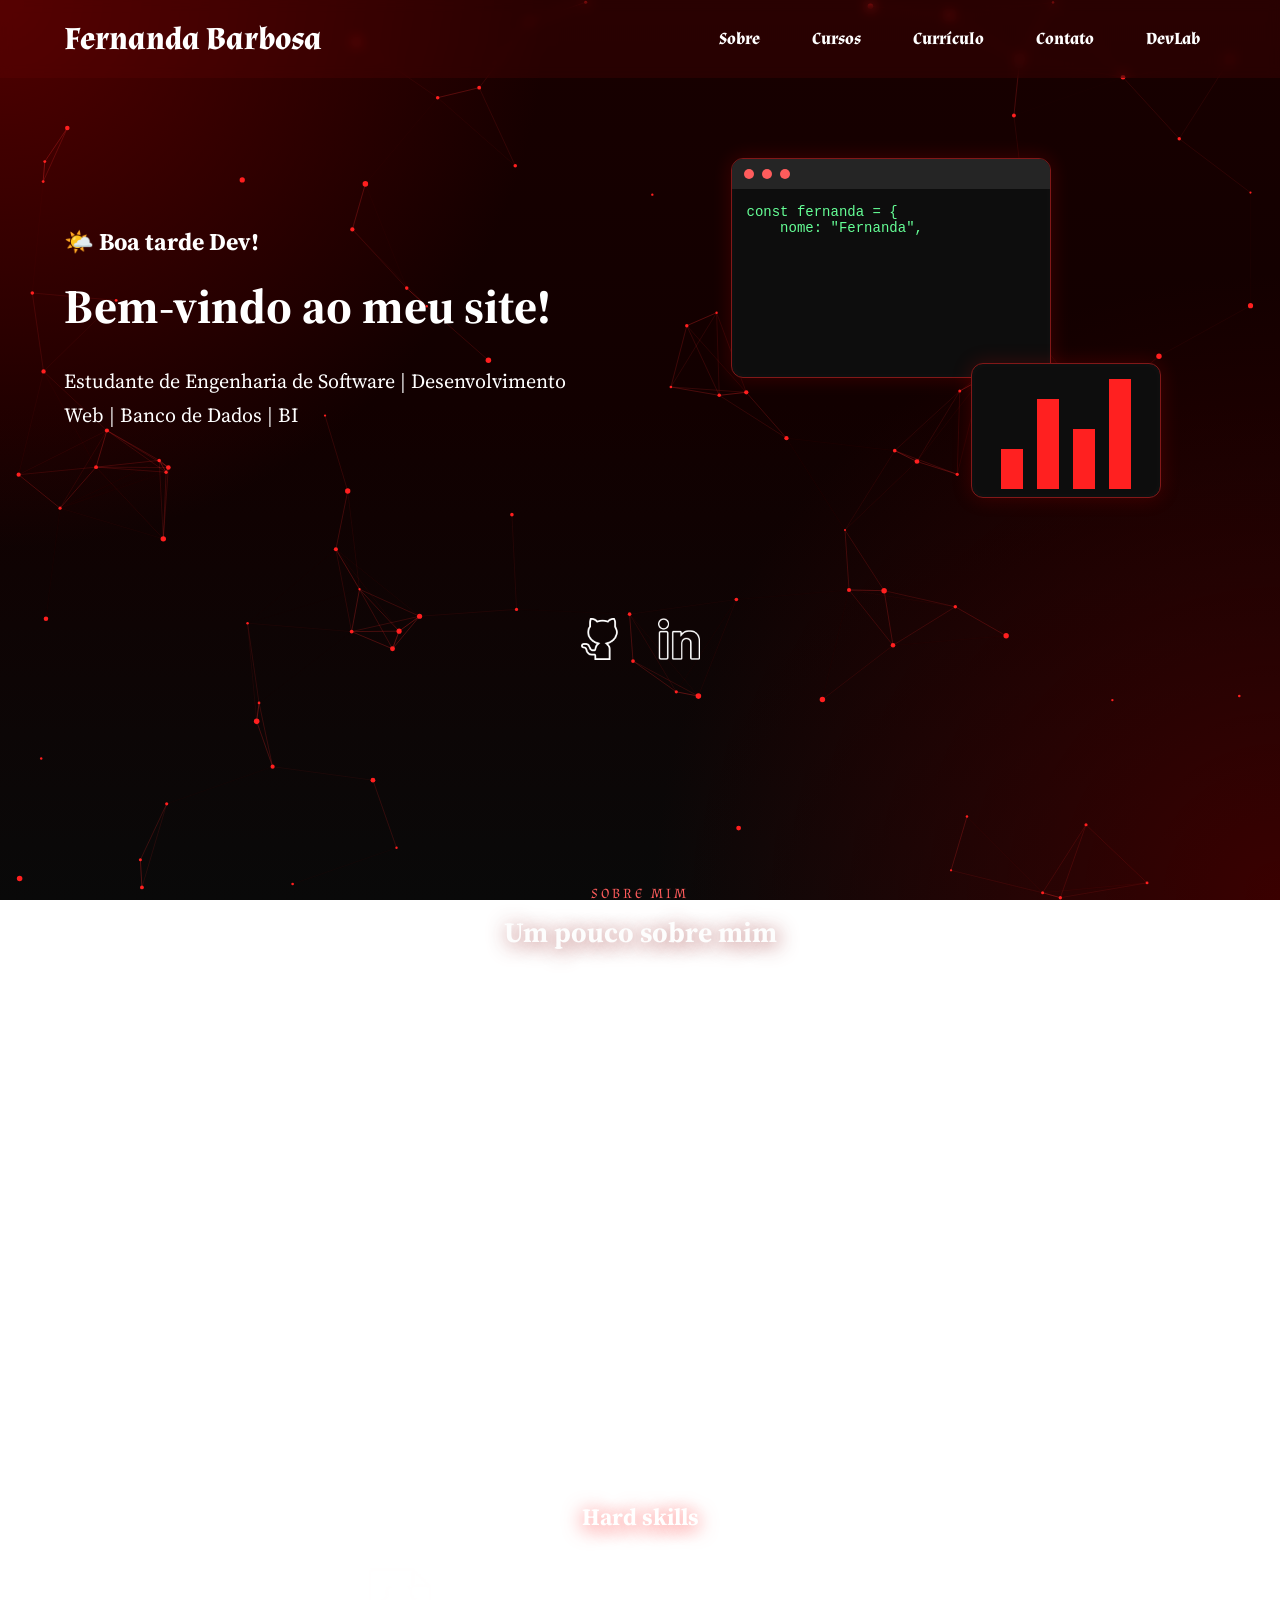
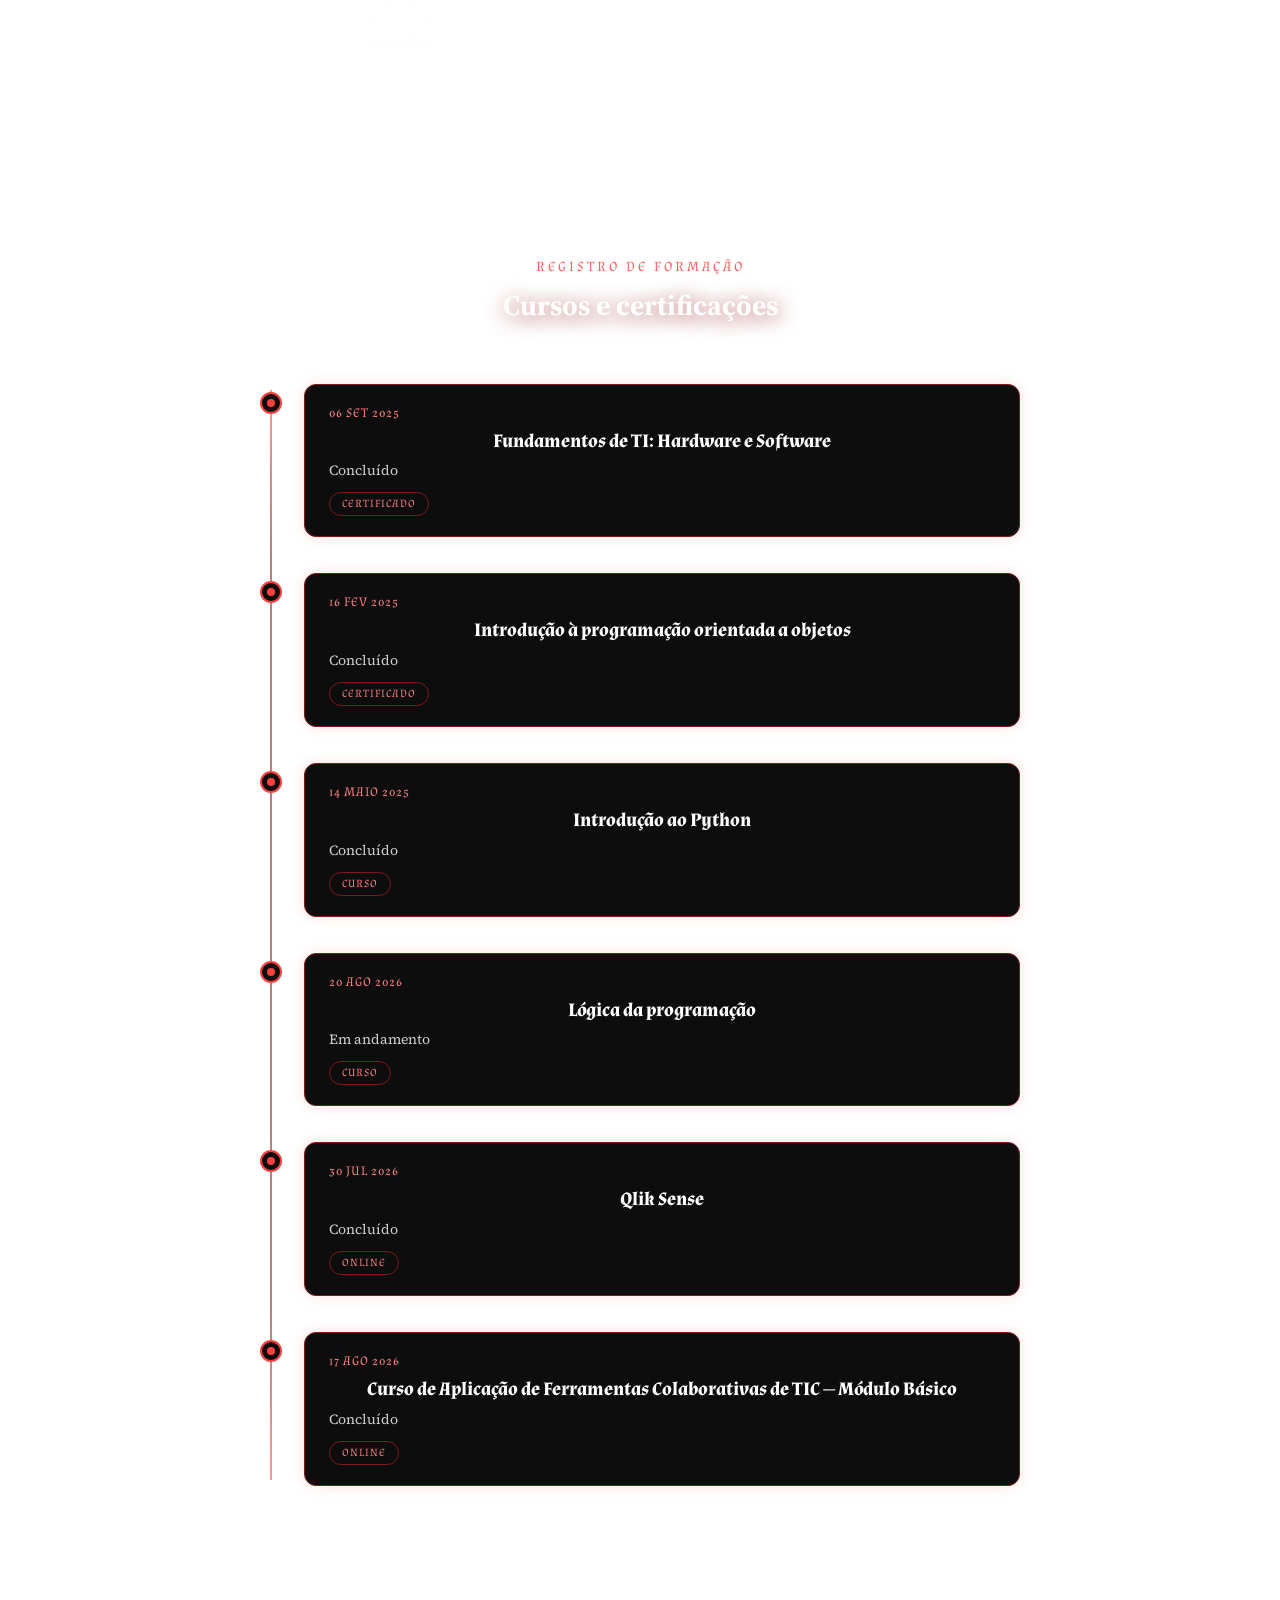
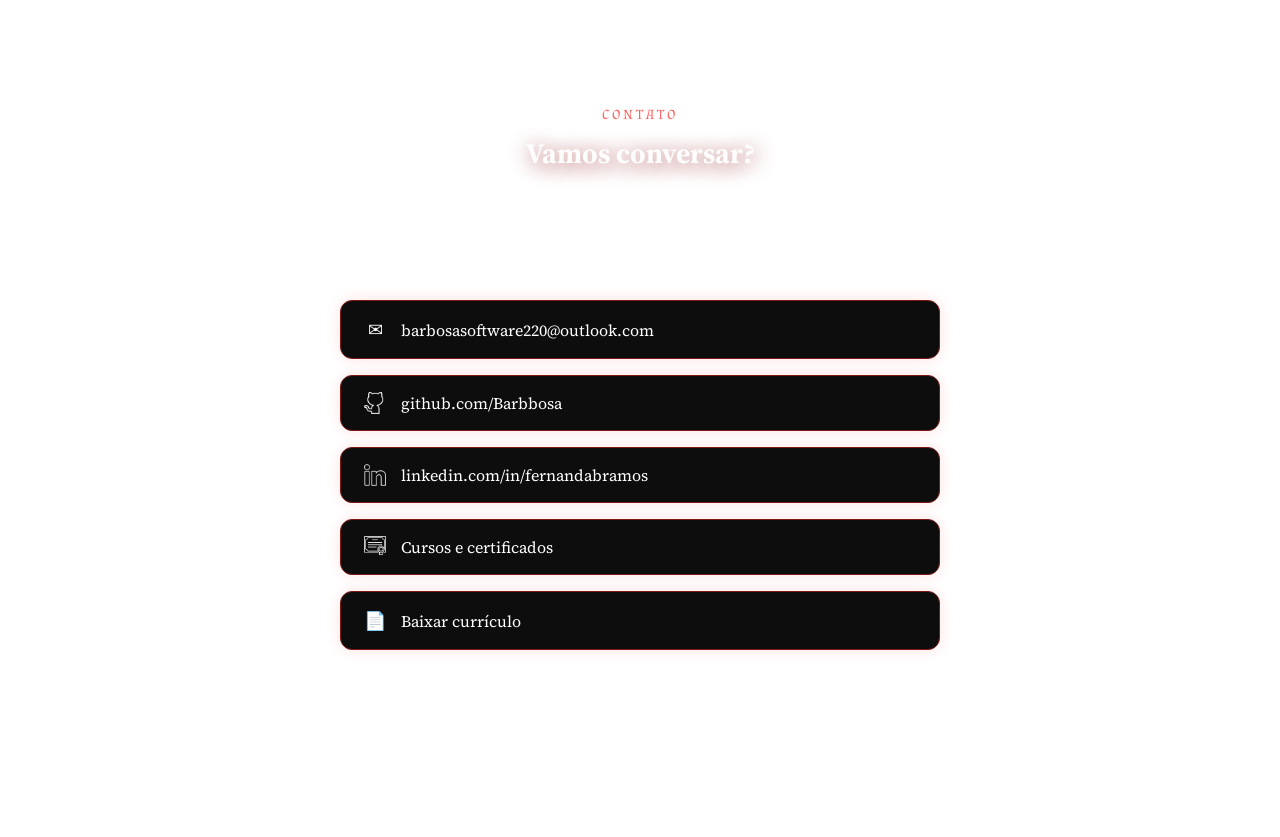
<file: index.html>
<!DOCTYPE html>
<html lang="pt-br">
<head>
    <meta charset="UTF-8">
    <meta name="viewport" content="width=device-width, initial-scale=1.0">
    <meta name="description" content="Bem-vindos à minha página pessoal!">
    <meta name="author" content="Fernanda B Ramos">
    <link rel="stylesheet" href="style.css">
    <title>Fernanda Barbosa</title>
</head>
<body>
    <!-- Fundo com partículas -->
    <canvas id="bg-particles"></canvas>
    <!-- Barra de navegação -->
    <nav class="navbar">
        <div class="logo">
            <h1><a href="#home">Fernanda Barbosa</a></h1>
        </div>
        <div class="menu" id="menu">
            <a href="#sobre">Sobre</a>
            <a href="#cursos">Cursos</a>
            <a href="curriculo/Fernanda_B_Ramos.pdf" target="_blank">Currículo</a>
            <a id="botão" href="#contato">Contato</a>
            <a href="devlab.html" target="_blank">DevLab</a>
        </div>
        <button class="menu-toggle" id="menuToggle" aria-label="Abrir menu" aria-expanded="false" aria-controls="menu">
            <span></span>
            <span></span>
            <span></span>
        </button>
    </nav>
    <!-- ==================== HOME ==================== -->
    <section id="home">
        <header class="header">
            <div class="headline">
                <h2 id="saudacao"></h2>
                <h2 class="titulo">Bem-vindo ao meu site!</h2>
                <p>Estudante de Engenharia de Software | Desenvolvimento Web | Banco de Dados | BI</p>
            </div>
            <div class="hero-right">
                <div class="hero-monitors">
                    <div class="monitor monitor-1">
                        <div class="monitor-top">
                            <span></span>
                            <span></span>
                            <span></span>
                        </div>
                        <pre id="typing"></pre>
                    </div>
                    <div class="monitor monitor-2">
                        <div class="dashboard">
                            <div class="bar b1"></div>
                            <div class="bar b2"></div>
                            <div class="bar b3"></div>
                            <div class="bar b4"></div>
                        </div>
                    </div>
                </div>
            </div>
        </header>
        <div class="socials">
            <a href="https://github.com/Barbbosa" target="_blank" rel="noopener noreferrer">
                <img src="logos.img/github (2).png" alt="GitHub">
            </a>
            <a href="https://www.linkedin.com/in/fernandabramos/" target="_blank" rel="noopener noreferrer">
                <img src="logos.img/linkedin.png" alt="LinkedIn">
            </a>
        </div>
    </section>
    <!-- ==================== SOBRE ==================== -->
    <section id="sobre">
        <p class="section-eyebrow">Sobre mim</p>
        <h2 class="section-title">Um pouco sobre mim</h2>
        <header>
            <div class="about">
                <div class="vida-pessoal">
                    <h3>Vida pessoal</h3>
                    <p class="aboutp">Tenho 22 anos e sou de Brasília-DF. Sempre fui uma pessoa curiosa e adoro aprender coisas novas, seja algo que faça parte do meu dia a dia ou um assunto totalmente diferente. Gosto de conhecer pessoas, trocar ideias e descobrir novas formas de fazer as coisas. Acredito que a vida fica muito mais interessante quando a gente está sempre aberto a viver novas experiências.</p>
                </div>
                <div class="vida-profissional">
                    <h3>Vida profissional</h3>
                    <p class="aboutp">Durante o ensino médio, descobri que queria seguir na área de tecnologia, um universo que sempre despertou minha curiosidade. Foi então que decidi cursar Engenharia de Software. Também fiz um curso de inglês, pois sempre gostei do idioma e reconheço a importância dele para a área de tecnologia. Atualmente, sou estudante de Engenharia de Software na UDF, atuo como analista e desenvolvedora com foco em banco de dados e programação, e continuo fazendo cursos além da faculdade para me aperfeiçoar. Estou sempre buscando aprender novas tecnologias, desenvolver minhas habilidades e adquirir novos conhecimentos para crescer profissionalmente.</p>
                </div>
            </div>
        </header>
        <!-- Hard skills -->
        <div class="hardskills">
            <div class="hardtitulo" style="font-size: 20px; text-shadow: 0 3px 20px rgb(255, 67, 67);">
                <h3>Hard skills</h3>
            </div>
            <div class="hardimg">
                <img style="max-width: 80px;" src="logos.img/html.png" alt="HTML">
                <img style="max-width: 80px;" src="logos.img/css.png" alt="CSS">
                <img style="max-width: 80px;" src="logos.img/js.png" alt="JavaScript">
                <img style="max-width: 80px;" src="logos.img/bd.png" alt="Banco de dados">
                <img style="max-width: 80px;" src="logos.img/qlik.png" alt="Qlik Sense">
                <img style="max-width: 80px;" src="logos.img/github (2).png" alt="GitHub">
                <img style="max-width: 80px;" src="logos.img/microsoft (1).png" alt="Microsoft">
            </div>
        </div>
    </section>
<!--=================TIMELINE DE CURSOS================ -->
<section id="cursos">
    <p class="section-eyebrow">Registro de formação</p>
    <h2 class="section-title">Cursos e certificações</h2>
    <div class="timeline">
        <!-- CURSO 1 -->
        <div class="timeline-item">
            <div class="timeline-node"></div>
            <div class="timeline-card">
                <span class="timeline-date">06 set 2025</span>
                <h3 class="timeline-title">Fundamentos de TI: Hardware e Software</h3>
                <p class="timeline-inst">Concluído</p>
                <span class="timeline-badge">Certificado</span>
            </div>
        </div>
        <!-- CURSO 2 -->
        <div class="timeline-item">
            <div class="timeline-node"></div>
            <div class="timeline-card">
                <span class="timeline-date">16 fev 2025</span>
                <h3 class="timeline-title">Introdução à programação orientada a objetos</h3>
                <p class="timeline-inst">Concluído</p>
                <span class="timeline-badge">Certificado</span>
            </div>
        </div>
        <!-- CURSO 3 -->
        <div class="timeline-item">
            <div class="timeline-node"></div>
            <div class="timeline-card">
                <span class="timeline-date">14 maio 2025</span>
                <h3 class="timeline-title">Introdução ao Python</h3>
                <p class="timeline-inst">Concluído</p>
                <span class="timeline-badge">Curso</span>
            </div>
        </div>
        <!-- CURSO 4 -->
        <div class="timeline-item">
            <div class="timeline-node"></div>
            <div class="timeline-card">
                <span class="timeline-date">20 ago 2026</span>
                <h3 class="timeline-title">Lógica da programação</h3>
                <p class="timeline-inst">Em andamento</p>
                <span class="timeline-badge">Curso</span>
            </div>
        </div>
        <!-- CURSO 5 -->
        <div class="timeline-item">
            <div class="timeline-node"></div>
            <div class="timeline-card">
                <span class="timeline-date">30 jul 2026</span>
                <h3 class="timeline-title">Qlik Sense</h3>
                <p class="timeline-inst">Concluído</p>
                <span class="timeline-badge">Online</span>
            </div>
        </div>
        <!-- CURSO 6 -->
        <div class="timeline-item">
            <div class="timeline-node"></div>
            <div class="timeline-card">
                <span class="timeline-date">17 ago 2026</span>
                <h3 class="timeline-title">Curso de Aplicação de Ferramentas Colaborativas de TIC — Módulo Básico</h3>
                <p class="timeline-inst">Concluído</p>
                <span class="timeline-badge">Online</span>
            </div>
        </div>
    </div>
</section>
    <!-- ==================== CONTATO ==================== -->
    <section id="contato">
        <p class="section-eyebrow">Contato</p>
        <h2 class="section-title">Vamos conversar?</h2>
        <div class="contato-content">
            <p class="contato-texto">Se quiser bater um papo, me chama em um dos canais abaixo.</p>
            <div class="contato-links">
                <a class="contato-link" href="mailto:barbosasoftware220@outlook.com">
                    <span class="contato-icone">✉</span>
                    <span>barbosasoftware220@outlook.com</span>
                </a>
                <a class="contato-link" href="https://github.com/Barbbosa" target="_blank" rel="noopener noreferrer">
                    <span class="contato-icone"><img src="logos.img/github (2).png" alt="GitHub"></span>
                    <span>github.com/Barbbosa</span>
                </a>
                <a class="contato-link" href="https://www.linkedin.com/in/fernandabramos/" target="_blank" rel="noopener noreferrer">
                    <span class="contato-icone"><img src="logos.img/linkedin.png" alt="LinkedIn"></span>
                    <span>linkedin.com/in/fernandabramos</span>
                </a>
                <a class="contato-link" href="https://github.com/Barbbosa/Certificados" target="_blank" rel="noopener noreferrer">
                    <span class="contato-icone"><img src="logos.img/diploma.png" alt="Cursos e certificados"></span>
                    <span>Cursos e certificados</span>
                </a>
                <a class="contato-link" href="curriculo/Fernanda_B_Ramos.pdf" target="_blank">
                    <span class="contato-icone">📄</span>
                    <span>Baixar currículo</span>
                </a>
            </div>
        </div>
    </section>
    <!-- ==================== RODAPÉ ==================== -->
    <footer class="site-footer">
        <p>&copy; 2026 Fernanda Barbosa.</p>
    </footer>
    <script src="script.js"></script>
</body>
</html>
</file>
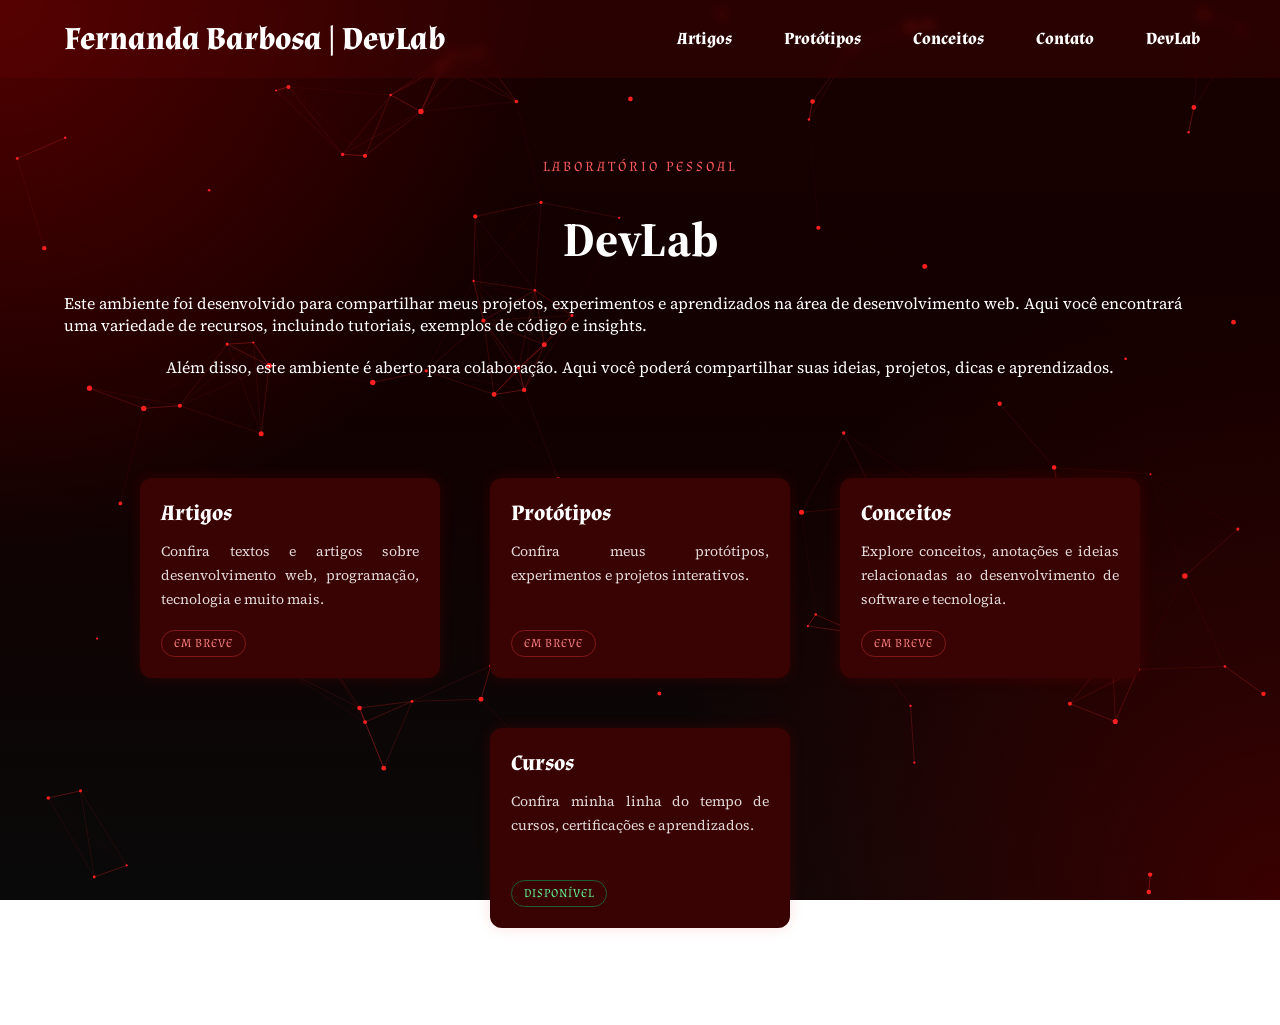
<file: devlab.html>
<!DOCTYPE html>
<html lang="pt-br">
<head>
    <meta charset="UTF-8">
    <meta name="viewport" content="width=device-width, initial-scale=1.0">
    <meta name="description" content="DevLab — projetos, artigos e experimentos de Fernanda Barbosa.">
    <meta name="author" content="Fernanda B Ramos">
    <link rel="stylesheet" href="style.css">
    <script src="script.js" defer></script>
    <title>DevLab | Fernanda Barbosa</title>
</head>
<body>
    <!-- Fundo animado de partículas -->
    <canvas id="bg-particles"></canvas>
    <!-- Barra de navegação -->
    <nav class="navbar">
        <div class="logo">
            <h1><a href="index.html#home">Fernanda Barbosa | DevLab</a></h1>
        </div>
        <div class="menu" id="menu">
            <a href="artigos.html">Artigos</a>
            <a href="prototipo.html">Protótipos</a>
            <a href="conceitos.html">Conceitos</a>
            <a id="botão" href="index.html#contato">Contato</a>
            <a href="devlab.html">DevLab</a>
        </div>
        <button class="menu-toggle" id="menuToggle" aria-label="Abrir menu" aria-expanded="false" aria-controls="menu">
            <span></span>
            <span></span>
            <span></span>
        </button>
    </nav>
    <!-- Cabeçalho -->
    <header class="headline-devlab">
        <span class="section-eyebrow">Laboratório pessoal</span>
        <h2 class="titulo">DevLab</h2>
        <p>Este ambiente foi desenvolvido para compartilhar meus projetos, experimentos e aprendizados na área de desenvolvimento web. Aqui você encontrará uma variedade de recursos, incluindo tutoriais, exemplos de código e insights.</p>
        <p>Além disso, este ambiente é aberto para colaboração. Aqui você poderá compartilhar suas ideias, projetos, dicas e aprendizados.</p>
    </header>
    <!-- Cards -->
    <main class="cards-container">
        <a class="card" href="artigos.html">
            <h3>Artigos</h3>
            <p>Confira textos e artigos sobre desenvolvimento web, programação, tecnologia e muito mais.</p>
            <span class="card-status">Em breve</span>
        </a>
        <a class="card" href="prototipos.html">
            <h3>Protótipos</h3>
            <p>Confira meus protótipos, experimentos e projetos interativos.</p>
            <span class="card-status">Em breve</span>
        </a>
        <a class="card" href="conceitos.html">
            <h3>Conceitos</h3>
            <p>Explore conceitos, anotações e ideias relacionadas ao desenvolvimento de software e tecnologia.</p>
            <span class="card-status">Em breve</span>
        </a>
        <a class="card" href="index.html#cursos">
            <h3>Cursos</h3>
            <p>Confira minha linha do tempo de cursos, certificações e aprendizados.</p>
            <span class="card-status card-status--live">Disponível</span>
        </a>
    </main>
    <!-- Rodapé -->
    <footer class="site-footer">
        <p>&copy; 2026 Fernanda Barbosa.</p>
    </footer>
</body>
</html>
</file>
<file: style.css>
@import url("https://fonts.googleapis.com/css2?family=Source+Serif+4:wght@200..900&display=swap");
@import url("https://fonts.googleapis.com/css2?family=Almendra:wght@400;700&display=swap");

*{
    margin:0;
    padding:0;
    box-sizing:border-box;
    font-family:"Source Serif 4",serif;
    color:#fff;
    text-decoration:none;
    transition:background-color .35s,color .35s,box-shadow .35s,transform .35s;
}
html{
    scroll-behavior:smooth;
}
body{
    margin:0;
    min-height:100vh;
    background:radial-gradient(circle at top left,#500000 0%,transparent 35%),radial-gradient(circle at bottom right,#3a0000 0%,transparent 40%),linear-gradient(180deg,#180000 0%,#120000 45%,#090909 100%);
    background-attachment:fixed;
    overflow-x:hidden;
}
section{
    scroll-margin-top:80px;
    padding:110px 0;
}
#home{
    padding-top:0;
}
.section-eyebrow{
    text-align:center;
    font-family:"Almendra",serif;
    font-size:14px;
    letter-spacing:3px;
    text-transform:uppercase;
    color:#ff5c5c;
    margin-bottom:10px;
}
.section-title{
    font-size:28px;
    text-align:center;
    color:#fdfdfd;
    text-shadow:2px 3px 20px rgba(162,62,62,.9);
    margin-bottom:60px;
}
#bg-particles{
    position:fixed;
    inset:0;
    width:100%;
    height:100%;
    z-index:-1;
    pointer-events:none;
}
.navbar{
    position:sticky;
    top:0;
    z-index:100;
    display:flex;
    justify-content:space-between;
    align-items:center;
    padding:18px 5%;
    background:#75060631;
    backdrop-filter:blur(6px);
}
.logo{
    flex:1;
}
.logo a{
    font-family:"Almendra",serif;
    font-size:2rem;
    font-weight:700;
}
.logo a:hover{
    transform:translateY(-6px) scale(1.15);
    filter:drop-shadow(0 5px 20px rgb(255,60,60));
}
.menu{
    display:flex;
    align-items:center;
    gap:20px;
    transition:max-height .35s ease,opacity .3s ease,margin-top .35s ease;
}
.menu a{
    position:relative;
    padding:10px 16px;
    font-family:"Almendra",serif;
    font-size:17px;
    font-weight:700;
    transition:.3s;
}
.menu a::after{
    content:"";
    position:absolute;
    left:0;
    bottom:0;
    width:0;
    height:2px;
    background:#ff4040;
    transition:.3s;
}
.menu a:hover::after{
    width:100%;
}
.menu-toggle{
    display:none;
    flex-direction:column;
    justify-content:center;
    gap:5px;
    width:32px;
    height:26px;
    background:none;
    border:none;
    cursor:pointer;
    padding:0;
}
.menu-toggle span{
    display:block;
    width:100%;
    height:3px;
    border-radius:2px;
    background:#fff;
    transition:.3s;
}
.menu-toggle.active span:nth-child(1){
    transform:translateY(8px) rotate(45deg);
}
.menu-toggle.active span:nth-child(2){
    opacity:0;
}
.menu-toggle.active span:nth-child(3){
    transform:translateY(-8px) rotate(-45deg);
}
.header{
    display:flex;
    justify-content:space-between;
    align-items:center;
    gap:70px;
    width:min(1200px,90%);
    margin:auto;
    padding:80px 0;
}
.headline{
    flex:1;
}
.headline h2{
    margin-bottom:15px;
    opacity:0;
    animation:fadeUp .8s ease forwards;
}
.headline h2:nth-of-type(1){
    animation-delay:.15s;
}
.headline h2:nth-of-type(2){
    animation-delay:.4s;
}
.titulo{
    font-size:48px;
}
.headline p{
    margin-top:25px;
    font-size:20px;
    line-height:1.7;
    opacity:0;
    animation:fadeUp .8s ease .65s forwards;
}
.hero-right{
    flex:1;
    animation:fadeUp 1s ease;
    display:flex;
    flex-direction:column;
    align-items:center;
}
.hero-monitors{
    position:relative;
    width:430px;
    height:340px;
}
.monitor{
    display:flex;
    flex-direction:column;
    overflow:hidden;
    background:#0d0d0d;
    border:1px solid #811818;
    border-radius:12px;
    box-shadow:0 0 20px rgba(255,0,0,.18),inset 0 0 8px rgba(255,255,255,.03);
    transition:.4s;
}
.monitor:hover{
    transform:translateY(-8px);
    box-shadow:0 10px 35px rgba(255,0,0,.35);
}
.monitor-1{
    position:absolute;
    top:0;
    left:0;
    width:320px;
    height:220px;
}
.monitor-2{
    position:absolute;
    right:0;
    bottom:0;
    width:190px;
    height:135px;
}
.monitor-top{
    display:flex;
    align-items:center;
    gap:8px;
    height:30px;
    flex-shrink:0;
    padding-left:12px;
    background:#252525;
}
.monitor-top span{
    width:10px;
    height:10px;
    border-radius:50%;
    background:#ff5c5c;
}
#typing{
    flex:1;
    width:calc(100% + 20px);
    margin-right:-20px;
    overflow-y:scroll;
    padding:15px 35px 15px 15px;
    white-space:pre-wrap;
    color:#65ff96;
    font-family:Consolas,monospace;
    font-size:clamp(9px,2.4vw,14px);
    scrollbar-width:none;
    -ms-overflow-style:none;
}
#typing::-webkit-scrollbar{
    display:none;
}
.dashboard{
    display:flex;
    justify-content:space-evenly;
    align-items:flex-end;
    flex:1;
    padding:15px;
}
.bar{
    width:22px;
    background:#ff2020;
    animation:bars 2s infinite;
}
.b1{
    height:40px;
}
.b2{
    height:90px;
    animation-delay:.2s;
}
.b3{
    height:60px;
    animation-delay:.4s;
}
.b4{
    height:110px;
    animation-delay:.6s;
}
.socials{
    display:flex;
    justify-content:center;
    gap:35px;
    margin-top:40px;
}
.socials img{
    width:42px;
    transition:.3s;
}
.socials img:hover{
    transform:translateY(-6px) scale(1.15);
    filter:drop-shadow(0 5px 20px rgb(255,60,60));
}
@keyframes bars{
    50%{
        transform:scaleY(.6);
    }
}
.about{
    display:flex;
    justify-content:center;
    gap:80px;
    width:min(1200px,90%);
    margin:auto;
    animation:fadeUp 1s ease;
}
.vida-pessoal,.vida-profissional{
    flex:1;
    padding:20px;
    border-radius:20px;
    transition:.3s;
}
.vida-pessoal:hover,.vida-profissional:hover{
    box-shadow:0 0 30px rgba(255,47,47,.35);
}
.about h3{
    margin-bottom:20px;
    text-align:center;
    font-size:24px;
}
.aboutp{
    text-align:justify;
    line-height:1.8;
}
.eu{
    float:left;
    width:150px;
    margin:0 20px 10px 0;
    border-radius:10px;
}
.hardskills{
    width:min(1200px,90%);
    margin:80px auto;
    animation:fadeUp 1.2s ease;
}
.hardtitulo{
    text-align:center;
    margin-bottom:35px;
}
.hardimg{
    display:flex;
    justify-content:center;
    align-items:center;
    flex-wrap:wrap;
    gap:40px;
}
.hardimg img{
    width:80px;
    transition:.3s;
}
.hardimg img:hover{
    transform:translateY(-8px) scale(1.08);
}
.projects{
    margin:0 0 60px;
    text-align:center;
    animation:fadeUp 1.3s ease;
}
.projectsp1{
    font-size:42px;
    margin-top:8px;
    margin-bottom:10px;
}
.projectsp2{
    font-size:20px;
    margin-top:12px;
    opacity:.85;
}
.projetosgeral{
    display:flex;
    justify-content:center;
    flex-wrap:wrap;
    gap:40px;
    width:min(1200px,90%);
    margin:auto;
}
.projeto1{
    width:300px;
    border-radius:10px;
    overflow:hidden;
    text-align:center;
    box-shadow:0 4px 18px rgba(116,32,32,.8);
    transition:.3s;
}
.projeto1:hover{
    transform:translateY(-8px);
    box-shadow:0 8px 25px rgba(255,47,47,.45);
}
.projeto1 p:first-child{
    margin:20px;
    padding:8px;
    border:1px solid #ff3a3a;
    border-radius:10px;
}
.projeto1 p:last-child{
    padding:15px;
    font-size:13px;
    text-align:justify;
    line-height:1.6;
}
.imgprj1{
    width:100%;
    display:block;
}
.contato-content{
    width:min(600px,90%);
    margin:auto;
    text-align:center;
    animation:fadeUp 1s ease;
}
.contato-texto{
    line-height:1.8;
    opacity:.9;
}
.contato-links{
    display:flex;
    flex-direction:column;
    gap:16px;
    margin-top:40px;
}
.contato-link{
    display:flex;
    align-items:center;
    gap:14px;
    padding:16px 22px;
    border:1px solid #811818;
    border-radius:12px;
    background:#0d0d0d;
    box-shadow:0 0 15px rgba(255,0,0,.12);
}
.contato-link:hover{
    transform:translateY(-4px);
    box-shadow:0 8px 25px rgba(255,47,47,.35);
    border-color:#ff4040;
}
.contato-icone{
    display:flex;
    align-items:center;
    justify-content:center;
    width:24px;
    font-size:18px;
}
.contato-icone img{
    width:22px;
}
.site-footer{
    padding:30px 5%;
    text-align:center;
    font-size:13px;
    opacity:.6;
}
h3{
    display:flex;
    justify-content:center;
    margin-bottom:20px;
}
p{
    color:#fff;
}
@media(max-width:1000px){
    section{
        padding:80px 0;
    }
    .header{
        flex-direction:column;
        text-align:center;
        gap:50px;
        padding:60px 0;
    }
    .headline{
        max-width:100%;
    }
    .hero-monitors{
        width:360px;
        height:310px;
    }
    .monitor-1{
        width:280px;
        height:200px;
    }
    .monitor-2{
        width:170px;
        height:120px;
    }
    .about{
        flex-direction:column;
    }
    .vida-pessoal,.vida-profissional{
        width:100%;
    }
    .eu{
        float:none;
        display:block;
        margin:0 auto 20px;
    }
    .hardimg{
        gap:25px;
    }
    .projetosgeral{
        flex-direction:column;
        align-items:center;
    }
}
@media(max-width:650px){
    section{
        padding:60px 0;
    }
    .navbar{
        flex-wrap:wrap;
        padding:16px 5%;
    }
    .menu-toggle{
        display:flex;
    }
    .menu{
        flex-direction:column;
        align-items:stretch;
        gap:0;
        width:100%;
        max-height:0;
        overflow:hidden;
        opacity:0;
    }
    .menu.active{
        max-height:300px;
        opacity:1;
        margin-top:18px;
    }
    .menu a{
        text-align:center;
        padding:14px 16px;
    }
    .headline h2{
        font-size:28px;
    }
    .titulo{
        font-size:38px;
    }
    .headline p{
        font-size:18px;
    }
    .hero-monitors{
        width:320px;
        height:280px;
    }
    .monitor-1{
        width:250px;
        height:180px;
    }
    .monitor-2{
        width:150px;
        height:110px;
    }
    .socials img{
        width:36px;
    }
    .hardimg img{
        width:65px;
    }
    .projectsp1{
        font-size:34px;
    }
    .projectsp2{
        font-size:18px;
    }
}
@media(max-width:400px){
    .header{
        padding:60px 0;
        gap:35px;
    }
    .titulo{
        font-size:30px;
    }
    .headline p{
        font-size:16px;
    }
    .hero-monitors{
        width:260px;
        height:220px;
    }
    .monitor-1{
        width:200px;
        height:140px;
    }
    .monitor-2{
        width:120px;
        height:85px;
    }
    .socials{
        gap:25px;
    }
    .socials img{
        width:30px;
    }
    .hardimg img{
        width:55px;
    }
    .aboutp{
        font-size:14px;
    }
    .eu{
        width:120px;
    }
    .projeto1{
        width:100%;
        max-width:280px;
    }
}
@keyframes fadeUp{
    from{
        opacity:0;
        transform:translateY(40px);
    }
    to{
        opacity:1;
        transform:translateY(0);
    }
}
@media screen and (max-width:900px){
    .navbar{
        flex-direction:column;
        justify-content:center;
        align-items:center;
        padding:15px;
    }
    .logo{
        flex:none;
        margin:0;
        text-align:center;
        width:100%;
    }
    .logo h1{
        margin:0;
    }
    .logo a{
        font-size:32px;
    }
    .menu{
        width:100%;
        justify-content:center;
        flex-wrap:wrap;
        gap:10px;
        margin-top:15px;
    }
    .menu a{
        margin:0;
        padding:10px 15px;
        font-size:16px;
    }
}
@media screen and (max-width:600px){
    .logo a{
        font-size:26px;
    }
    .menu{
        gap:5px;
    }
    .menu a{
        font-size:15px;
        padding:8px 10px;
    }
    #botão{
        margin:10px 0 0;
    }
}
@media screen and (max-width:900px){
    .hero-monitors{
        width:380px;
        height:300px;
    }
    .monitor-1{
        width:280px;
        height:200px;
    }
    .monitor-2{
        width:170px;
        height:120px;
        right:20px;
        bottom:0;
    }
    .dashboard{
        padding:10px;
    }
    .bar{
        width:16px;
    }
    .b1{
        height:30px;
    }
    .b2{
        height:65px;
    }
    .b3{
        height:45px;
    }
    .b4{
        height:80px;
    }
}
@media screen and (max-width:600px){
    .hero-right{
        width:100%;
    }
    .hero-monitors{
        width:300px;
        height:250px;
    }
    .monitor-1{
        width:220px;
        height:170px;
        right:0;
    }
    .monitor-2{
        width:140px;
        height:100px;
        right:10px;
        bottom:0;
    }
    .dashboard{
        padding:8px;
    }
    .bar{
        width:12px;
    }
    .b1{
        height:22px;
    }
    .b2{
        height:48px;
    }
    .b3{
        height:34px;
    }
    .b4{
        height:60px;
    }
}
.headline-devlab{
    display:flex;
    justify-content:center;
    align-items:center;
    flex-direction:column;
    gap:20px;
    width:min(1200px,90%);
    margin:auto;
    padding:80px 0;
}
.cards-container{
    display:flex;
    justify-content:center;
    align-items:center;
    flex-wrap:wrap;
    gap:50px;
    padding:20px;
    text-align:justify;
}
.card{
    display:flex;
    flex-direction:column;
    position:relative;
    overflow:hidden;
    width:300px;
    height:200px;
    padding:20px;
    background-color:#3a0303;
    border:1px solid transparent;
    border-radius:12px;
    box-shadow:0 0 15px rgba(255,0,0,.12);
    text-decoration:none;
    cursor:pointer;
}
.card:hover{
    transform:translateY(-8px);
    border-color:#ff4040;
    box-shadow:0 8px 25px rgba(248,169,169,.35);
}
.card::before{
    content:"";
    position:absolute;
    top:0;
    left:-60%;
    width:40%;
    height:100%;
    background:linear-gradient(120deg,transparent,rgba(255,80,80,.12),transparent);
    transform:skewX(-20deg);
    transition:left .6s ease;
}
.card:hover::before{
    left:120%;
}
.card h3{
    justify-content:flex-start;
    font-family:"Almendra",serif;
    font-size:22px;
    margin-bottom:12px;
}
.card p{
    flex:1;
    font-size:14px;
    line-height:1.7;
    opacity:.85;
}
.card-status{
    align-self:flex-start;
    margin-top:16px;
    padding:5px 12px;
    font-family:"Almendra",serif;
    font-size:12px;
    letter-spacing:1px;
    text-transform:uppercase;
    color:#ff8080;
    border:1px solid #811818;
    border-radius:20px;
}
.card-status--live{
    color:#65ff96;
    border-color:#1e5c33;
}
@media screen and (max-width:1000px){
    .cards-container{
        gap:30px;
    }
}
@media screen and (max-width:650px){
    .cards-container{
        flex-direction:column;
        align-items:center;
        gap:24px;
    }
    .card{
        width:100%;
        max-width:340px;
        height:auto;
        min-height:180px;
    }
}
#linha-do-tempo,#cursos{
    padding:20px 0 110px;
    scroll-margin-top:90px;
}
.timeline{
    position:relative;
    width:min(760px,90%);
    margin:0 auto;
    padding-left:44px;
}
.timeline::before{
    content:"";
    position:absolute;
    left:10px;
    top:6px;
    bottom:6px;
    width:2px;
    background:linear-gradient(to bottom,#ff4040,#811818 15%,#811818 85%,#ff4040);
    opacity:.55;
}
.timeline-item{
    position:relative;
    margin-bottom:36px;
}
.timeline-item:last-child{
    margin-bottom:0;
}
.timeline-node{
    position:absolute;
    left:-44px;
    top:8px;
    width:22px;
    height:22px;
    border-radius:50%;
    background:#0d0d0d;
    border:2px solid #ff4040;
    display:flex;
    align-items:center;
    justify-content:center;
}
.timeline-node::after{
    content:"";
    width:8px;
    height:8px;
    border-radius:50%;
    background:#ff4040;
}
.timeline-item.em-andamento .timeline-node{
    border-color:#65ff96;
    animation:pulso-curso 2.2s ease-in-out infinite;
}
.timeline-item.em-andamento .timeline-node::after{
    background:#65ff96;
}
@keyframes pulso-curso{
    0%,100%{
        box-shadow:0 0 0 0 rgba(101,255,150,.35);
    }
    50%{
        box-shadow:0 0 0 6px rgba(101,255,150,0);
    }
}
.timeline-card{
    padding:20px 24px;
    background:#0d0d0d;
    border:1px solid #811818;
    border-radius:12px;
    box-shadow:0 0 15px rgba(255,0,0,.12);
}
.timeline-card:hover{
    transform:translateX(4px);
    box-shadow:0 8px 25px rgba(255,47,47,.35);
    border-color:#ff4040;
}
.timeline-date{
    display:block;
    margin-bottom:8px;
    font-family:"Almendra",serif;
    font-size:13px;
    letter-spacing:1px;
    text-transform:uppercase;
    color:#ff8080;
}
.timeline-title{
    margin:0 0 6px;
    font-family:"Almendra",serif;
    font-size:19px;
    line-height:1.35;
}
.timeline-inst{
    font-size:14px;
    opacity:.8;
    margin:0;
}
.timeline-badge{
    display:inline-block;
    margin-top:12px;
    padding:4px 12px;
    font-family:"Almendra",serif;
    font-size:11px;
    letter-spacing:1px;
    text-transform:uppercase;
    color:#ff8080;
    border:1px solid #811818;
    border-radius:20px;
}
.timeline-item.em-andamento .timeline-badge{
    color:#65ff96;
    border-color:#1e5c33;
}
@media screen and (max-width:650px){
    .timeline{
        padding-left:34px;
    }
    .timeline-node{
        left:-34px;
        width:18px;
        height:18px;
    }
    .timeline-card{
        padding:16px 18px;
    }
}
.curso-card{
    width:100%;
    height:220px;
    perspective:1000px;
    cursor:pointer;
}
.curso-card-inner{
    position:relative;
    width:100%;
    height:100%;
    transition:transform .7s ease;
    transform-style:preserve-3d;
}
.curso-card.virado .curso-card-inner{
    transform:rotateY(180deg);
}
.curso-frente,.curso-verso{
    position:absolute;
    width:100%;
    height:100%;
    padding:20px 24px;
    background:#0d0d0d;
    border:1px solid #811818;
    border-radius:12px;
    box-shadow:0 0 15px rgba(255,0,0,.12);
    backface-visibility:hidden;
    -webkit-backface-visibility:hidden;
}
.curso-frente{
    display:flex;
    flex-direction:column;
    justify-content:center;
}
.curso-verso{
    transform:rotateY(180deg);
    display:flex;
    flex-direction:column;
    justify-content:center;
    overflow-y:auto;
}
.curso-verso h3{
    justify-content:flex-start;
    margin-bottom:12px;
    font-family:"Almendra",serif;
    font-size:22px;
}
.curso-verso p{
    font-size:14px;
    line-height:1.6;
    margin-bottom:8px;
}
.clique{
    margin-top:15px;
    font-size:11px;
    color:#ff8080;
    opacity:.7;
}
.curso-verso button{
    align-self:flex-start;
    margin-top:12px;
    padding:6px 14px;
    background:transparent;
    color:#ff8080;
    border:1px solid #811818;
    border-radius:20px;
    cursor:pointer;
    font-family:"Almendra",serif;
}
.curso-verso button:hover{
    background:#811818;
    color:#fff;
}
.curso-card:hover .curso-frente,.curso-card:hover .curso-verso{
    border-color:#ff4040;
    box-shadow:0 8px 25px rgba(255,47,47,.35);
}
@media screen and (max-width:650px){
    .curso-card{
        height:240px;
    }
    .curso-frente,.curso-verso{
        padding:18px;
    }
}
</file>
